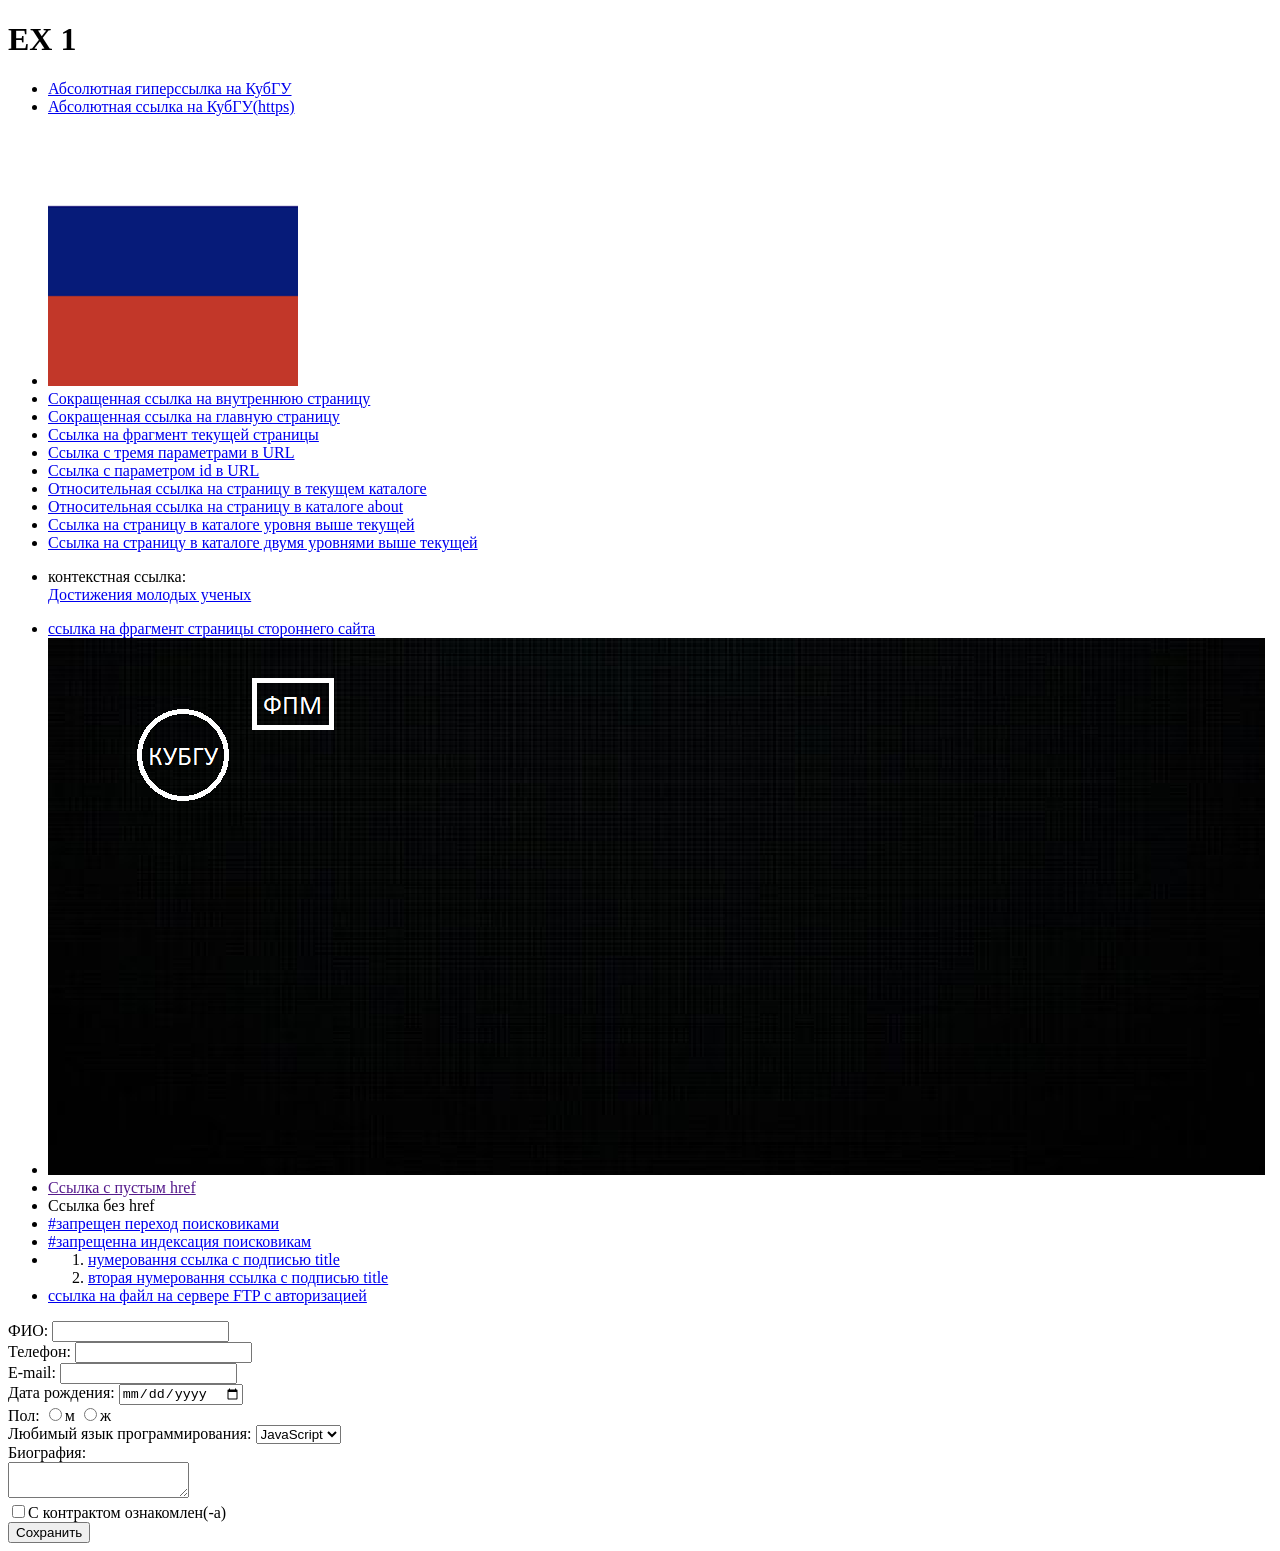
<file: index.html>
<!DOCTYPE html>
<html lang="ru">
<head>
    <meta charset="UTF-8">
    <meta name="viewport" content="width=device-width, initial-scale=1.0">
    <title>Задание 1</title>
</head>
<body>
    <h1 id="fragment-page">EX 1</h1>

    <ul>
        <li><a href="http://kubsu.ru">Абсолютная гиперссылка на КубГУ</a></li>

        <li><a href="https://kubsu.ru">Абсолютная ссылка на КубГУ(https) </a></li>

        <li><a href="https://kubsu.ru"><img src="images.png" width="250" height="270" alt="Котик"></a></li>
        
        <li><a href="inside.html">Cокращенная ссылка на внутреннюю страницу</a></li>

        <li><a href="index.html">Cокращенная ссылка на главную страницу</a></li>

        <li><a href="#fragment-page">Cсылка на фрагмент текущей страницы</a></li>

        <li><a href="index.html?p1=v1&?p2=v2&?p3=v3">Cсылка с тремя параметрами в URL</a></li>

        <li><a href="index.html?id=fragment-page">Cсылка с параметром id в URL</a></li>

        <li><a href="current.html">Относительная ссылка на страницу в текущем каталоге</a></li>

        <li><a href="about/about.html">Относительная ссылка на страницу в каталоге about</a></li>

        <li><a href="upper1/upper.html">Ссылка на страницу в каталоге уровня выше текущей</a></li>

        <li><a href="upper1/upper2/upper3.html">Ссылка на страницу в каталоге двумя уровнями выше текущей</a></li>

        <li><p> контекстная ссылка: <br>
            <a href="https://www.kubsu.ru/ru/science/achivments">Достижения молодых ученых</a>
        </p></li>
        <li><a href="https://kubsu.ru/ru/node/42556#field-faculty-education-extra">ссылка на фрагмент страницы стороннего сайта</a></li>
        <li>
            <map name="picMap">
                <area shape="rect" coords="205,40,286,90" href="https://kubsu.ru/ru/fktipm" alt="ФКТИПМ">
                <area shape="circle" coords="134,116,47" href="http://kubsu.ru" alt="КубГУ">
            </map>
            <img usemap="#picMap" src="Безымянный.png" alt="ЧЕРНЫЙ ФОН">
        </li>
        <li><a href="">Ссылка с пустым href</a></li>
        <li><a>Ссылка без href</a></li>
        <li><a href="https://kubsu.ru" rel="nofollow">#запрещен переход поисковиками</a></li>
        <li><a href="https://kubsu.ru" rel="noindex">#запрещенна индексация поисковикам</a></li>
        <li>
            <ol>
                <li><a href="https://kubsu.ru" title="Факультет компьютерных технологий и прикладной математики">нумеровання ссылка с подписью title</a></li>
                <li><a href="https://kubsu.ru/ru/fktipm/novosti-i-obyavleniya" title="Новости ФКТиПМ"> вторая нумеровання ссылка с подписью title </a></li>
            </ol>
        </li>
        <li><a href="ftp://login:password@example.com/file.txt">ссылка на файл на сервере FTP с авторизацией</a></li>
    </ul>

    <form action="form@example.com">
        <label>ФИО: <input type="text"><br></label>
        <label>Телефон: <input type="tel"><br></label>
        <label>E-mail: <input type="email"><br></label>
        <label>Дата рождения: <input type="date"><br></label>

        <label>Пол:</label>
        <label><input type="radio" name="gender">м</label>
        <label><input type="radio" name="gender">ж<br></label>

        <label>
            Любимый язык программирования: 
            <select name="choose" id="choose">
                <option value="">JavaScript</option>
                <option value="">PHP</option>
                <option value="">Python</option>
                <option value="">Java</option>
                <option value="">Pascal</option>
                <option value="">С</option>
                <option value="">С++</option>
                <option value="">Haskel</option>
                <option value="">Clojure</option>
                <option value="">Prolog</option>
                <option value="">Scala</option>
            </select><br>
        </label>

        <label>
            Биография:<br>
            <textarea name="bio" id="bio"></textarea><br>
            
        </label>
        
        <label><input type="checkbox">С контрактом ознакомлен(-а)</label><br>
        <input type="submit" value="Cохранить">
    </form>
</body>
</html>
</file>
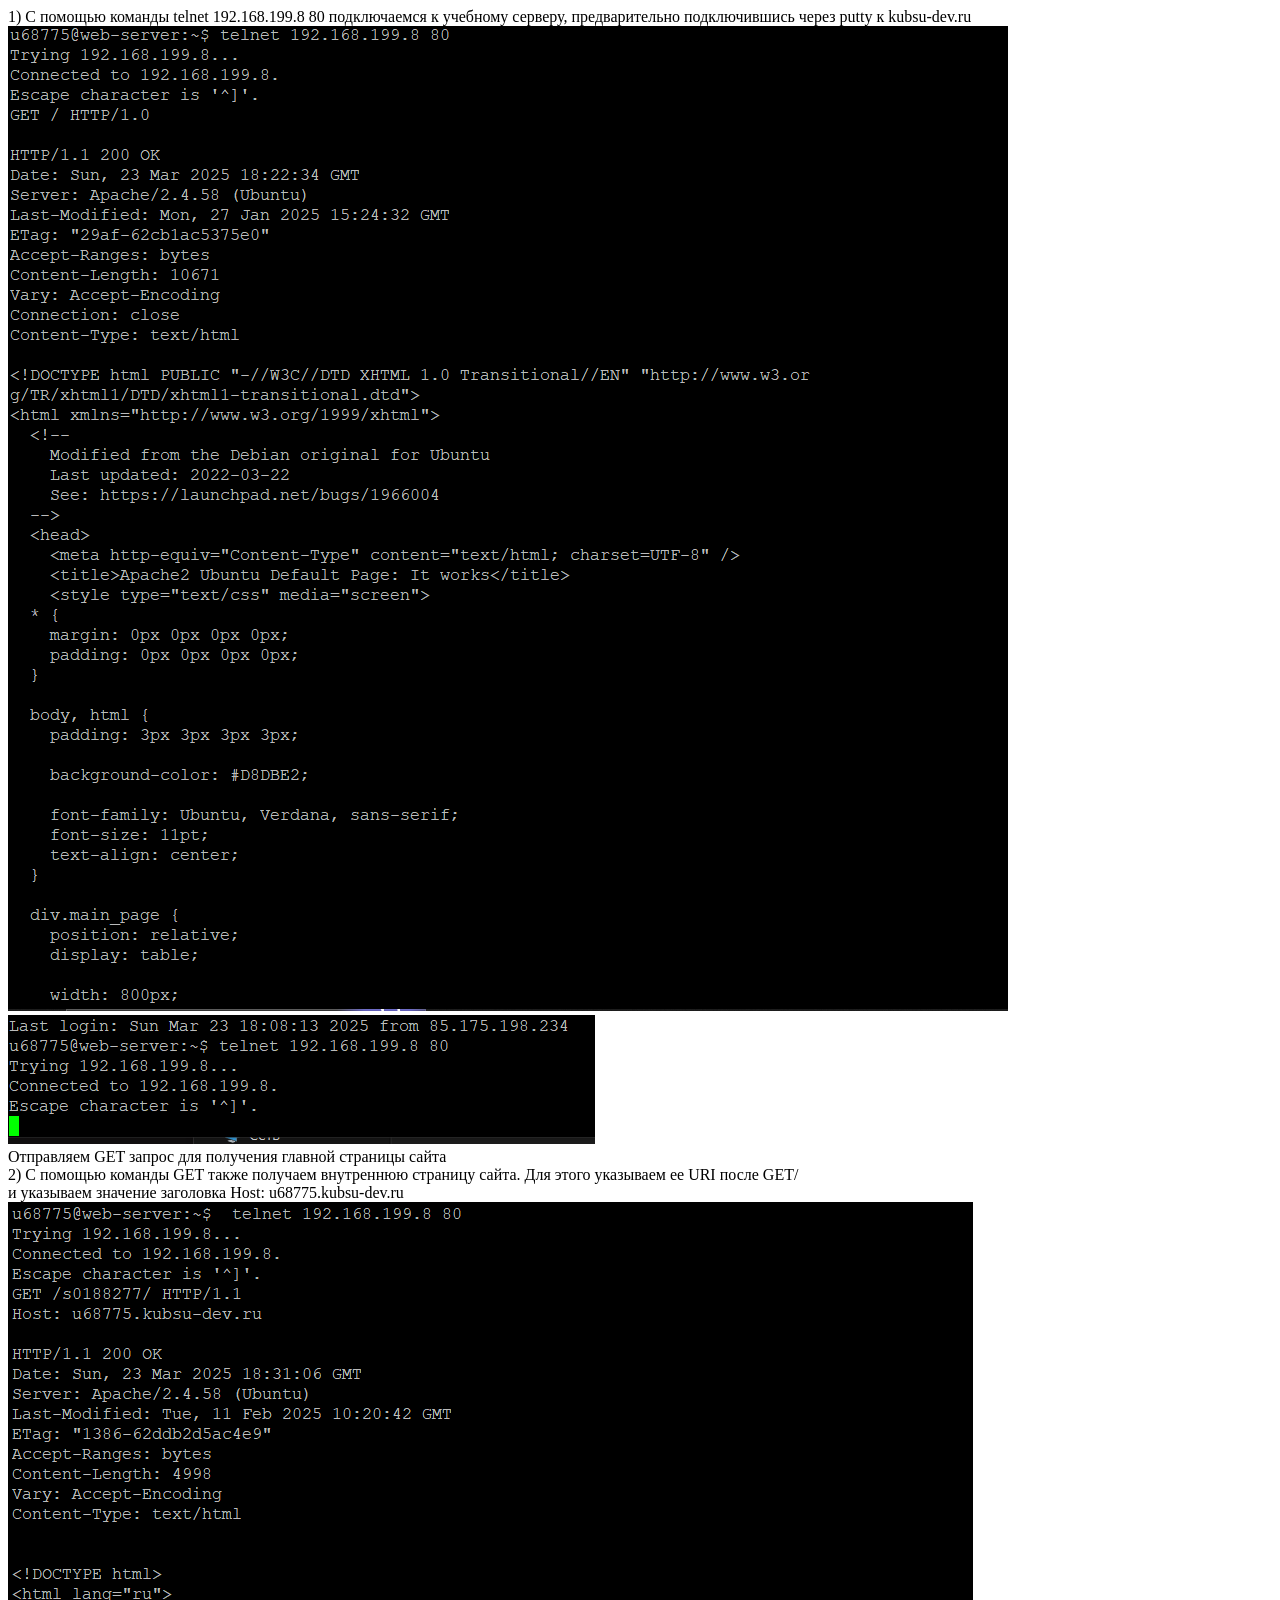
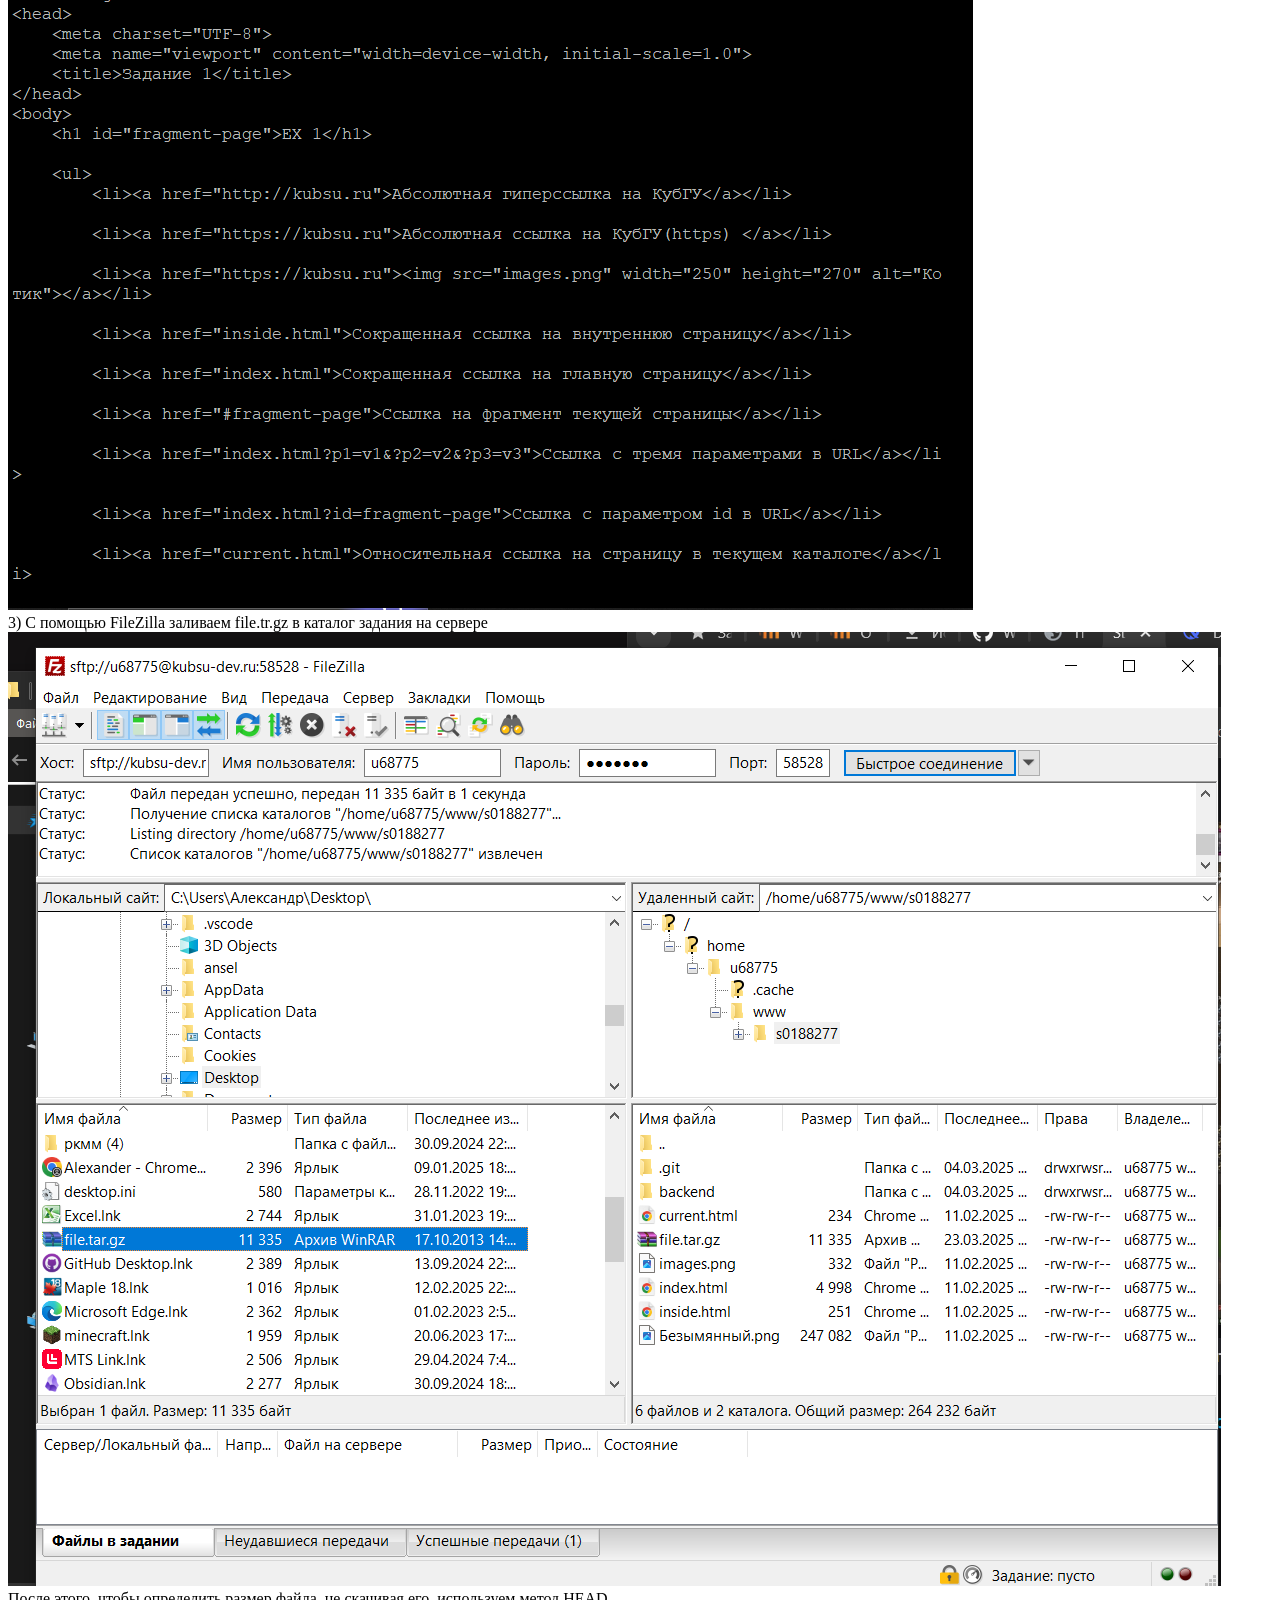
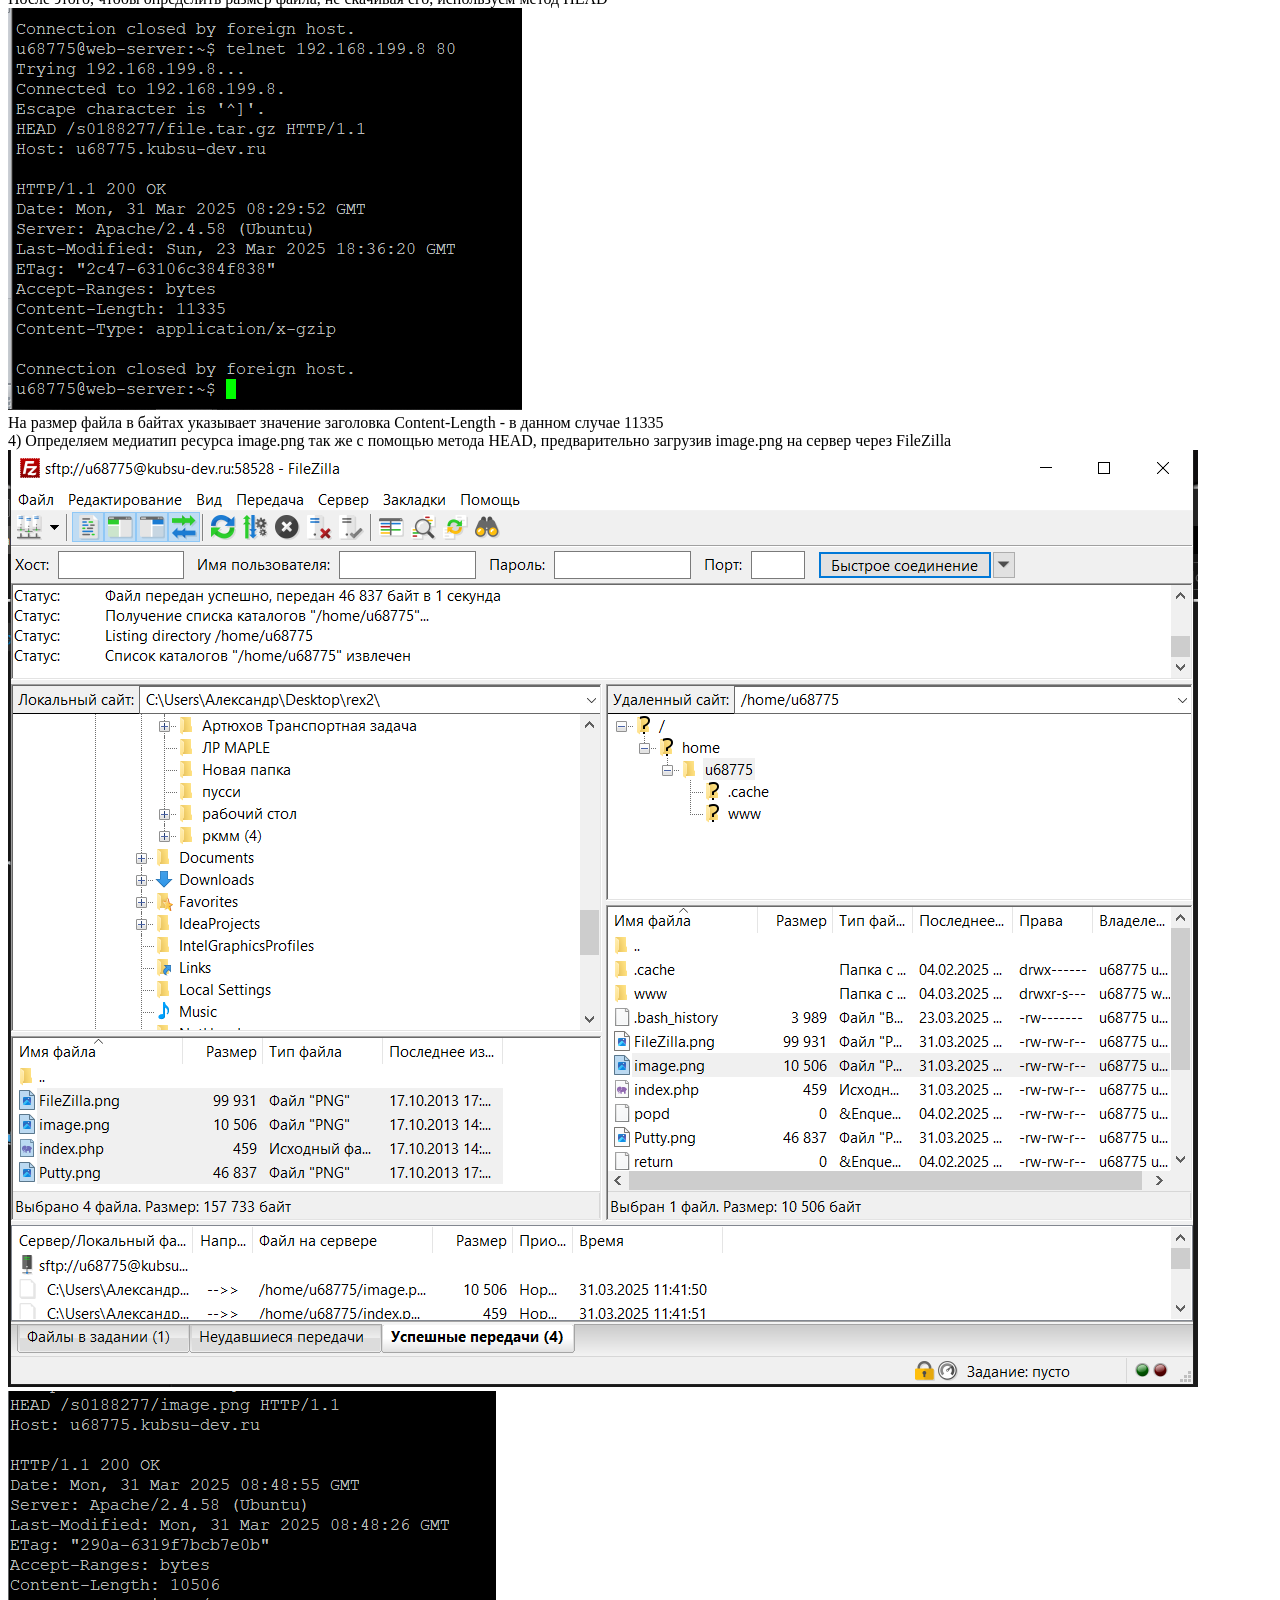
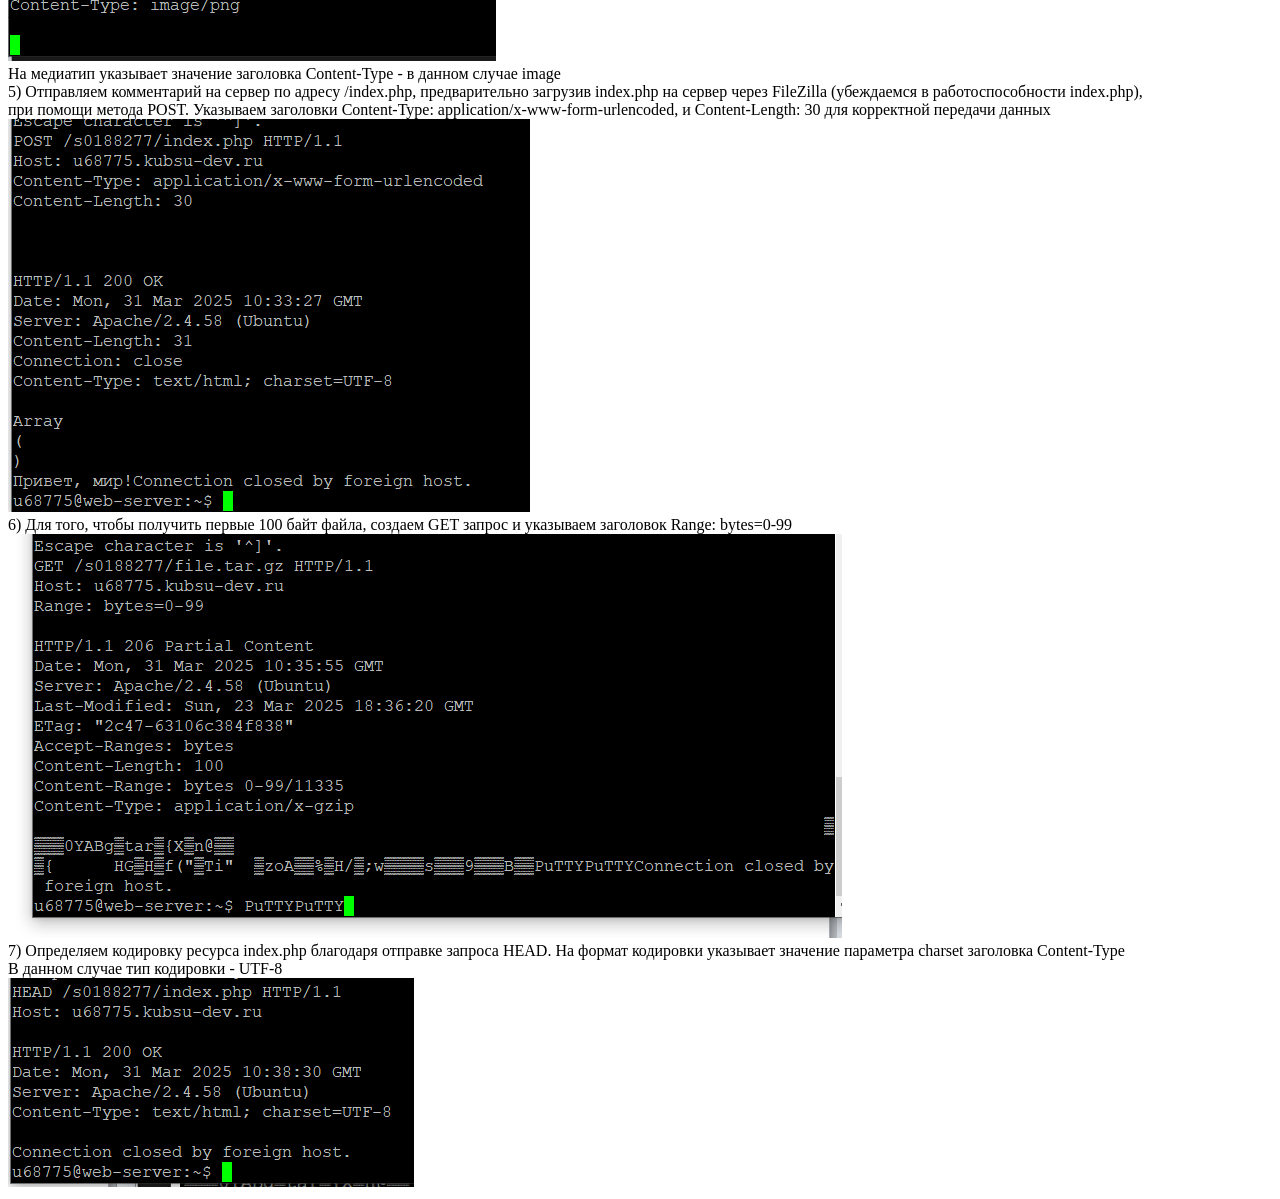
<file: backend/ex2/index.html>
<!DOCTYPE html>
<html lang="en">
<head>
    <meta charset="UTF-8">
    <title>Title</title>
</head>
<body>
    <a>1) С помощью команды telnet 192.168.199.8 80 подключаемся к учебному серверу, предварительно подключившись через putty к kubsu-dev.ru</a><br>
    <img src = 'img.png'><img src = 'img_1.png'><br>
    <a>Отправляем GET запрос для получения главной страницы сайта</a><br>
    <a>2) С помощью команды GET также получаем внутреннюю страницу сайта. Для этого указываем ее URI после GET/</a><br>
    <a>и указываем значение заголовка Host: u68775.kubsu-dev.ru</a><br>
    <img src = 'img_5.png'><br>
    <a>3) С помощью FileZilla заливаем file.tr.gz в каталог задания на сервере</a><br>
    <img src = 'img_8.png'><br>
    <a>После этого, чтобы определить размер файла, не скачивая его, используем мeтод HEAD</a><br>
    <img src = 'img_9.png'><br>
    <a>На размер файла в байтах указывает значение заголовка Content-Length - в данном случае 11335</a><br>
    <a>4) Определяем медиатип ресурса image.png так же с помощью метода HEAD, предварительно загрузив image.png на сервер через FileZilla</a><br>
    <img src = 'img_10.png'><img src = 'img_11.png'><br>
    <a>На медиатип указывает значение заголовка Content-Type - в данном случае image</a><br>
    <a>5) Отправляем комментарий на сервер по адресу /index.php, предварительно загрузив index.php на сервер через FileZilla (убеждаемся в работоспособности index.php),</a><br>
    <a>при помощи метода POST. Указываем заголовки Content-Type: application/x-www-form-urlencoded, и Content-Length: 30 для корректной передачи данных</a><br>
    <img src = 'img_12.png'><br>
    <a>6) Для того, чтобы получить первые 100 байт файла, создаем GET запрос и указываем заголовок Range: bytes=0-99</a><br>
    <img src = 'img_13.png'><br>
    <a>7) Определяем кодировку ресурса index.php благодаря отправке запроса HEAD. На формат кодировки указывает значение параметра charset заголовка Content-Type</a><br>
    <a>В данном случае тип кодировки - UTF-8</a><br>
    <img src = 'img_14.png'>
</body>
</html>
</file>
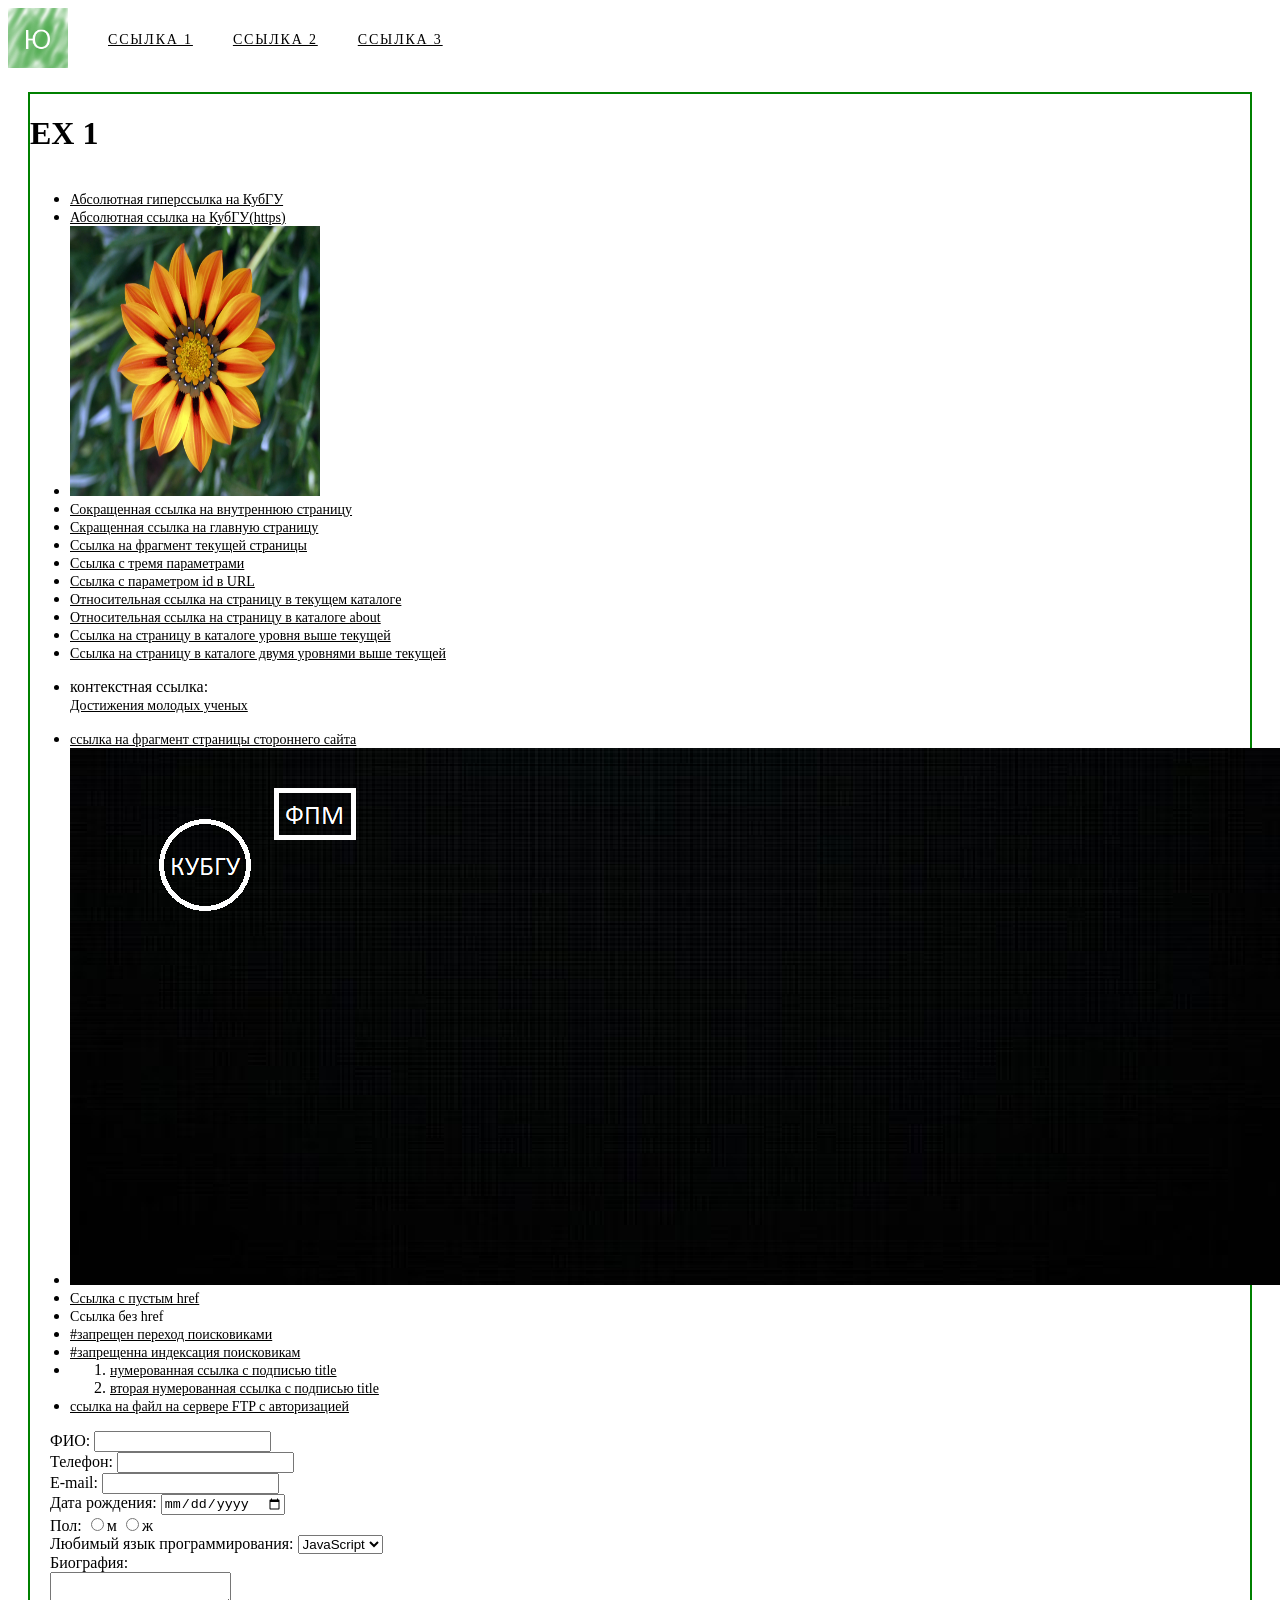
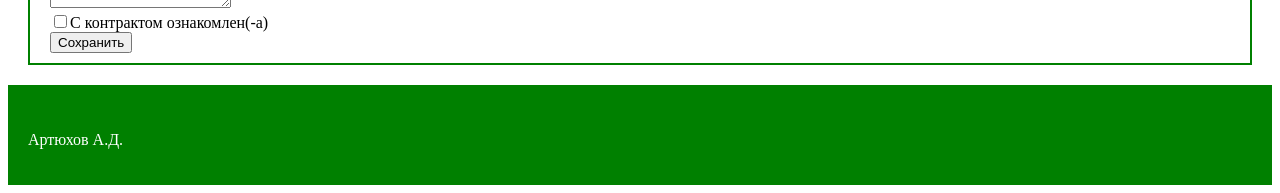
<file: main.html>
<!DOCTYPE html>
<html lang="en">
<head>
    <meta charset="UTF-8">
    <title>workspace</title>
    <link rel="stylesheet" href="style.css">
</head>
<body>
    <header>
  <div class="logo">
    <a href="main.html">
      <img src="img_1.png" width="60" height="60px" />
    </a>
  </div>
  <div class="menu">
      <ul>
      <li><a href="#">Ссылка 1</a></li>
      <li><a href="#">Ссылка 2</a></li>
      <li><a href="#">Ссылка 3</a></li>
          </ul>
  </div>

</header>
    <div class="content">
        <h1 id="fragment-page">EX 1</h1>
        <div class="hyper">
            <ul>
    <li><a href="http://kubsu.ru">Абсолютная гиперссылка на КубГУ</a></li>
    <li><a href="https://kubsu.ru">Абсолютная ссылка на КубГУ(https) </a></li>
    <li><a href="https://kubsu.ru"><img src="image.jpg" width="250" height="270" alt="цветочек"></a></li>
    <li><a href = "inside.html">Cокращенная ссылка на внутреннюю страницу</a></li>
    <li><a href="main.html">Cкращенная ссылка на главную страницу</a> </li>
    <li><a href="#fragment-page">Cсылка на фрагмент текущей страницы</a> </li>
    <li><a href="index.html?p1=v1&?p2=v2&?p3=v3">Ссылка с тремя параметрами</a></li>
    <li><a href="index.html?id=fragment-page">Cсылка с параметром id в URL</a></li>
    <li><a href="current.html">Относительная ссылка на страницу в текущем каталоге</a></li>
    <li><a href="about/about.html">Относительная ссылка на страницу в каталоге about</a></li>
    <li><a href="upper/upper1.html">Ссылка на страницу в каталоге уровня выше текущей</a> </li>
    <li><a href="upper1/upper2/upper3.html">Ссылка на страницу в каталоге двумя уровнями выше текущей</a></li>
    <li><p> контекстная ссылка: <br>
            <a href="https://www.kubsu.ru/ru/science/achivments">Достижения молодых ученых</a>
        </p></li>
    <li><a href="https://kubsu.ru/ru/node/42556#field-faculty-education-extra">ссылка на фрагмент страницы стороннего сайта</a></li>
    <li>
            <map name="picMap">
                <area shape="rect" coords="205,40,286,90" href="https://kubsu.ru/ru/fktipm" alt="ФКТИПМ">
                <area shape="circle" coords="134,116,47" href="http://kubsu.ru" alt="КубГУ">
            </map>
            <img usemap="#picMap" src="img.png" alt="ЧЕРНЫЙ ФОН">
        </li>
    <li><a href="">Ссылка с пустым href</a></li>
        <li><a>Ссылка без href</a></li>
        <li><a href="https://kubsu.ru" rel="nofollow">#запрещен переход поисковиками</a></li>
        <li><a href="https://kubsu.ru" rel="noindex">#запрещенна индексация поисковикам</a></li>
    <li>
            <ol>
                <li><a href="https://kubsu.ru" title="Факультет компьютерных технологий и прикладной математики">нумерованная ссылка с подписью title</a></li>
                <li><a href="https://kubsu.ru/ru/fktipm/novosti-i-obyavleniya" title="Новости ФКТиПМ"> вторая нумерованная ссылка с подписью title </a></li>
            </ol>
        </li>
    <li><a href="ftp://login:password@example.com/file.txt">ссылка на файл на сервере FTP с авторизацией</a></li>


</ul>
        </div>
        <div class="forma">
            <form action="form@example.com">
        <label>ФИО: <input type="text"><br></label>
        <label>Телефон: <input type="tel"><br></label>
        <label>E-mail: <input type="email"><br></label>
        <label>Дата рождения: <input type="date"><br></label>

        <label>Пол:</label>
        <label><input type="radio" name="gender">м</label>
        <label><input type="radio" name="gender">ж<br></label>

        <label>
            Любимый язык программирования:
            <select name="choose" id="choose">
                <option value="">JavaScript</option>
                <option value="">PHP</option>
                <option value="">Python</option>
                <option value="">Java</option>
                <option value="">Pascal</option>
                <option value="">С</option>
                <option value="">С++</option>
                <option value="">Haskel</option>
                <option value="">Clojure</option>
                <option value="">Prolog</option>
                <option value="">Scala</option>
            </select><br>
        </label>

        <label>
            Биография:<br>
            <textarea name="bio" id="bio"></textarea><br>

        </label>

        <label><input type="checkbox">С контрактом ознакомлен(-а)</label><br>
        <input type="submit" value="Cохранить">
    </form>
        </div>


    </div>

    <footer class="footer">
        <div class="my_name">
            <p>Артюхов А.Д.</p>
        </div>
    </footer>



</body>
</html>
</file>
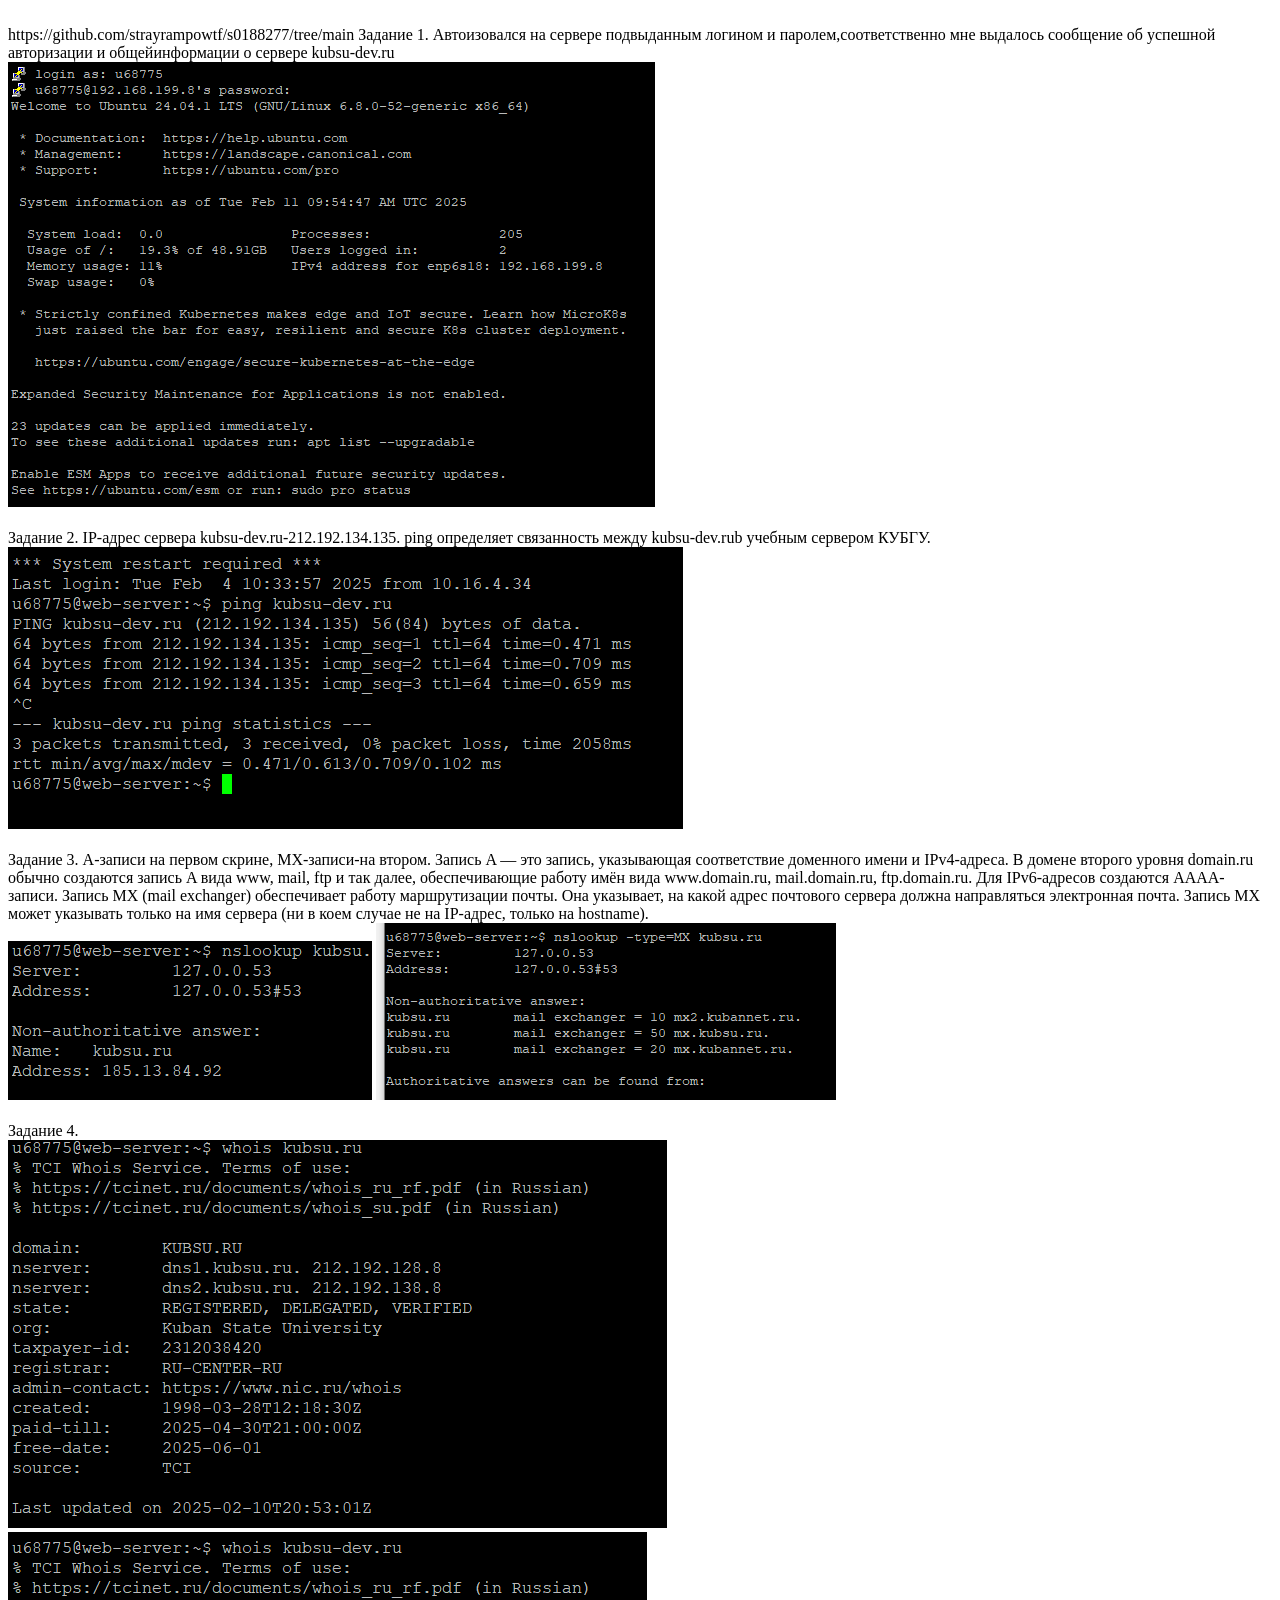
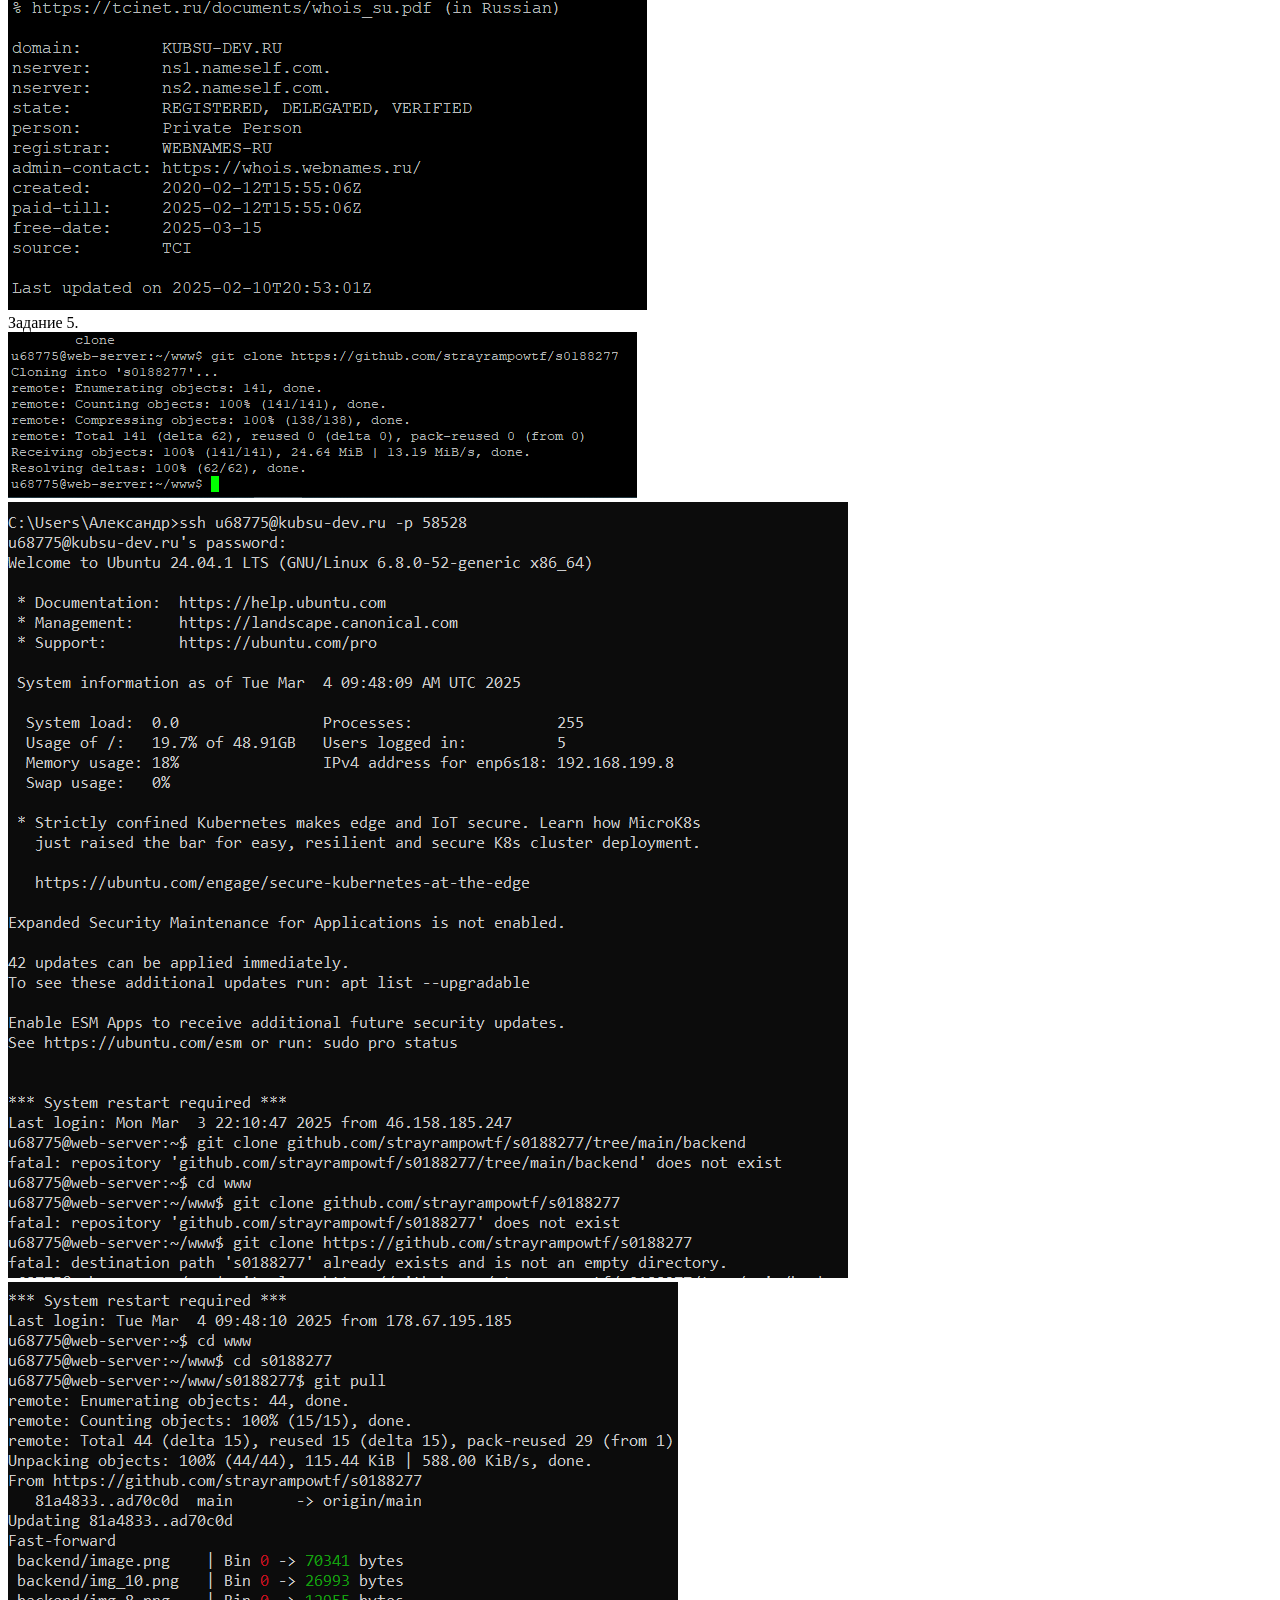
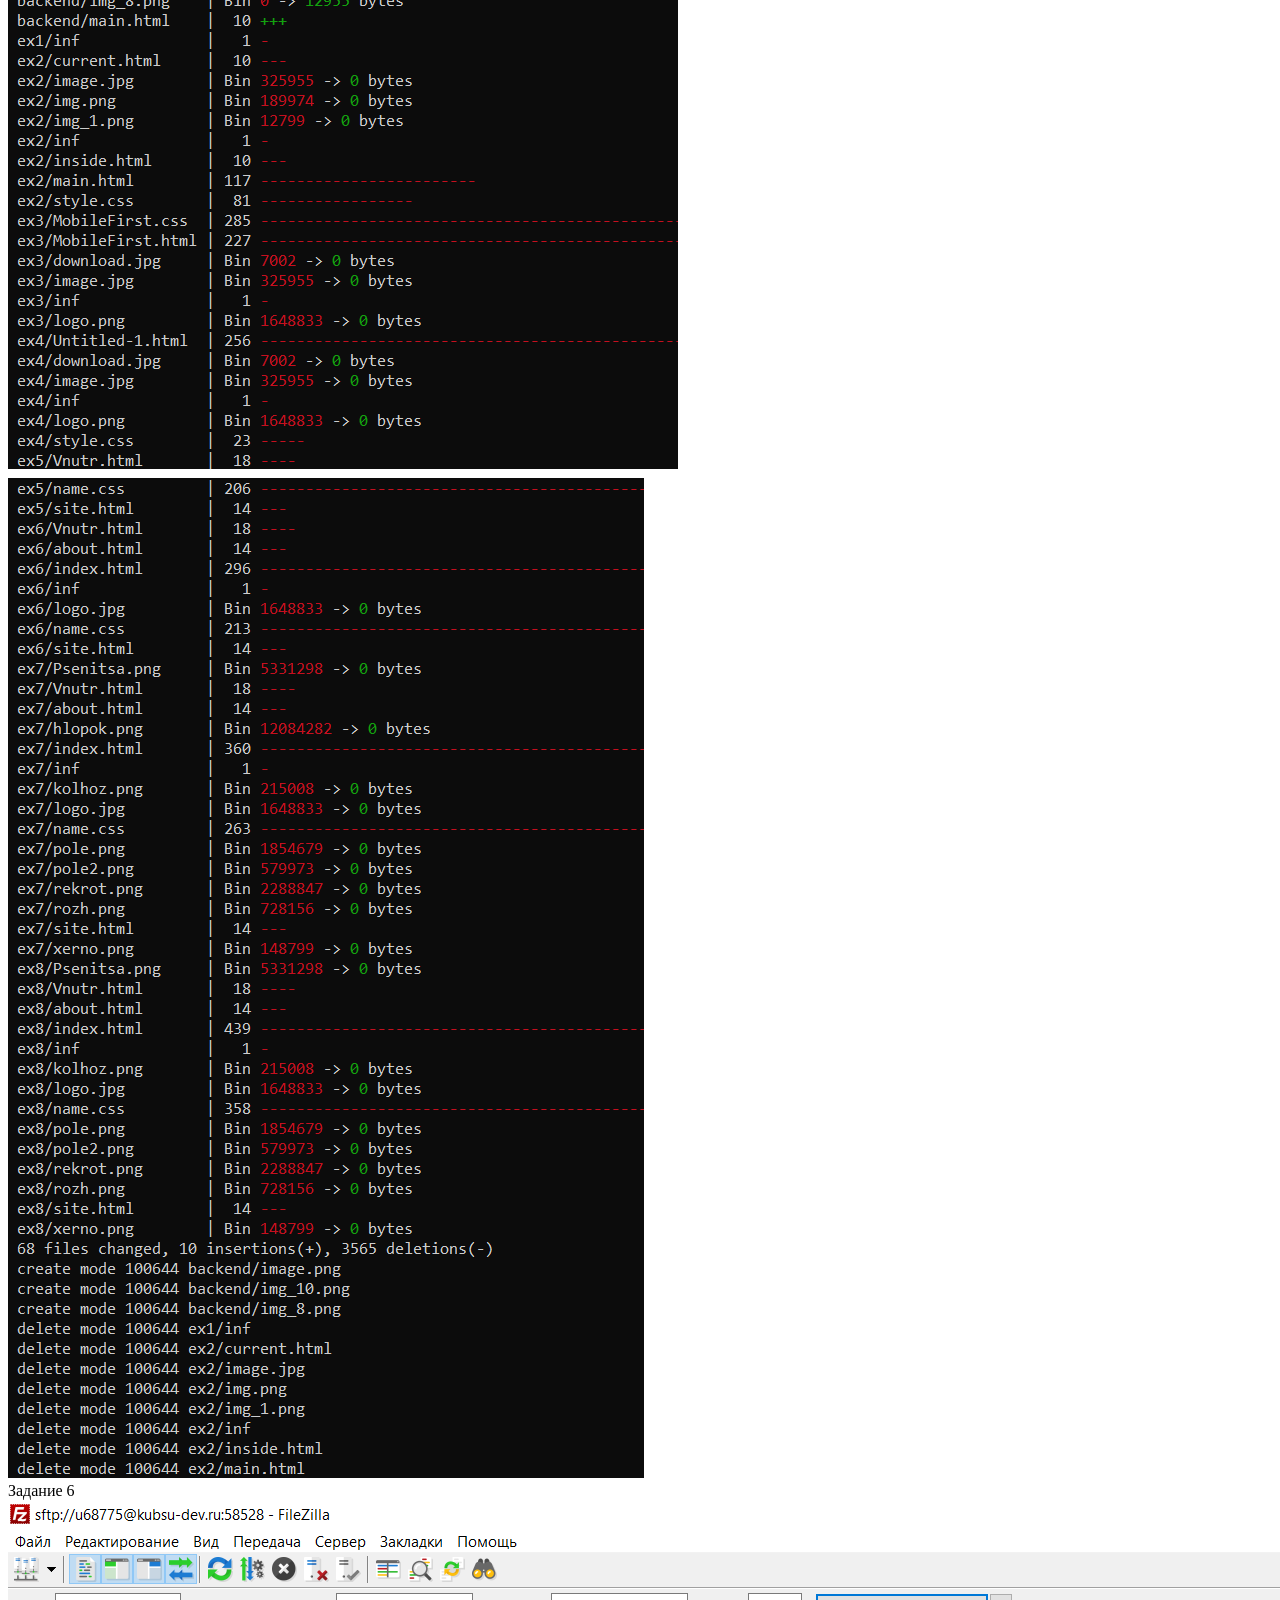
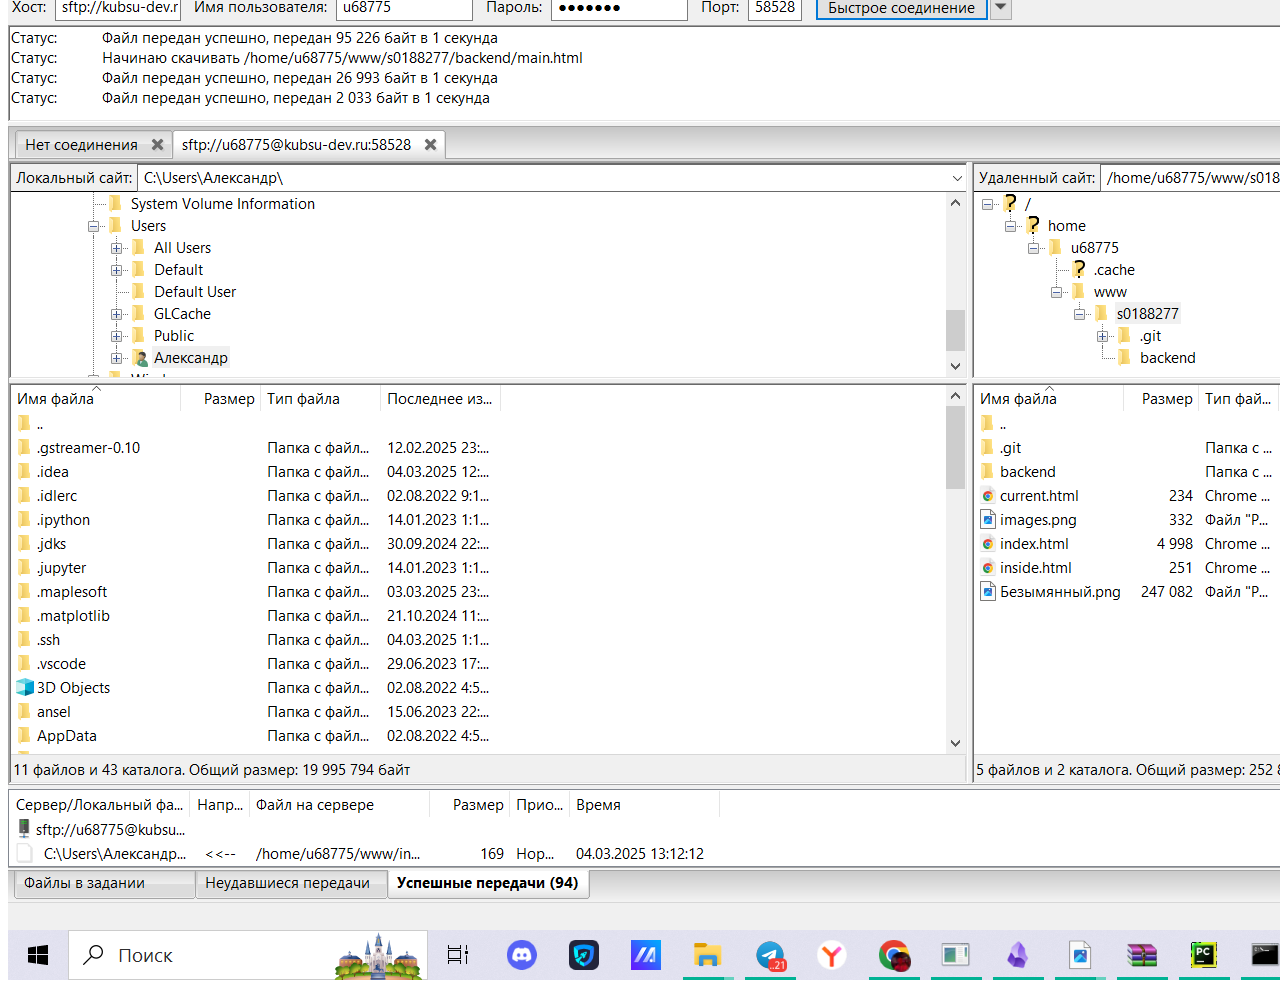
<file: backend/main.html>
<!DOCTYPE html>
<html lang="en">
<head>
    <meta charset="UTF-8">
    <title>ЗАДАНИЕ 1</title>
</head>
<body>
    <br>
    https://github.com/strayrampowtf/s0188277/tree/main
    Задание 1. Автоизовался на сервере подвыданным логином и паролем,соответственно мне выдалось сообщение об успешной авторизации и общейинформации о сервере kubsu-dev.ru
    <br>
    <img src="img_10.png">
    <br>
<br>
Задание 2. IP-адрес сервера kubsu-dev.ru-212.192.134.135. ping определяет связанность между kubsu-dev.rub учебным сервером КУБГУ.
<br>
<img src="img.png">
<br>
<br>
Задание 3. А-записи на первом скрине, MX-записи-на втором.
Запись A — это запись, указывающая соответствие доменного имени и IPv4-адреса.
В домене второго уровня domain.ru обычно создаются запись A вида www, mail, ftp и так далее, обеспечивающие работу имён вида www.domain.ru, mail.domain.ru, ftp.domain.ru.
Для IPv6-адресов создаются АААА-записи.
Запись MX (mail exchanger) обеспечивает работу маршрутизации почты. 
Она указывает, на какой адрес почтового сервера должна направляться электронная почта.
Запись MX может указывать только на имя сервера (ни в коем случае не на IP-адрес, только на hostname).
<br>
<img src="img_1.png">
<img src="img_7.png">
<br>
<br>
Задание 4.
<br>
<img src="img_2.png">
<img src="img_3.png">
<br>
Задание 5. 
<br>
<img src="img_8.png">
<img src="image.png">
<img src="gitpull.png">
<img src="gitpull2.png">
<br>
Задание 6
<br>
<img src="filezilla.png">
<br>
</body>
</html>
</file>
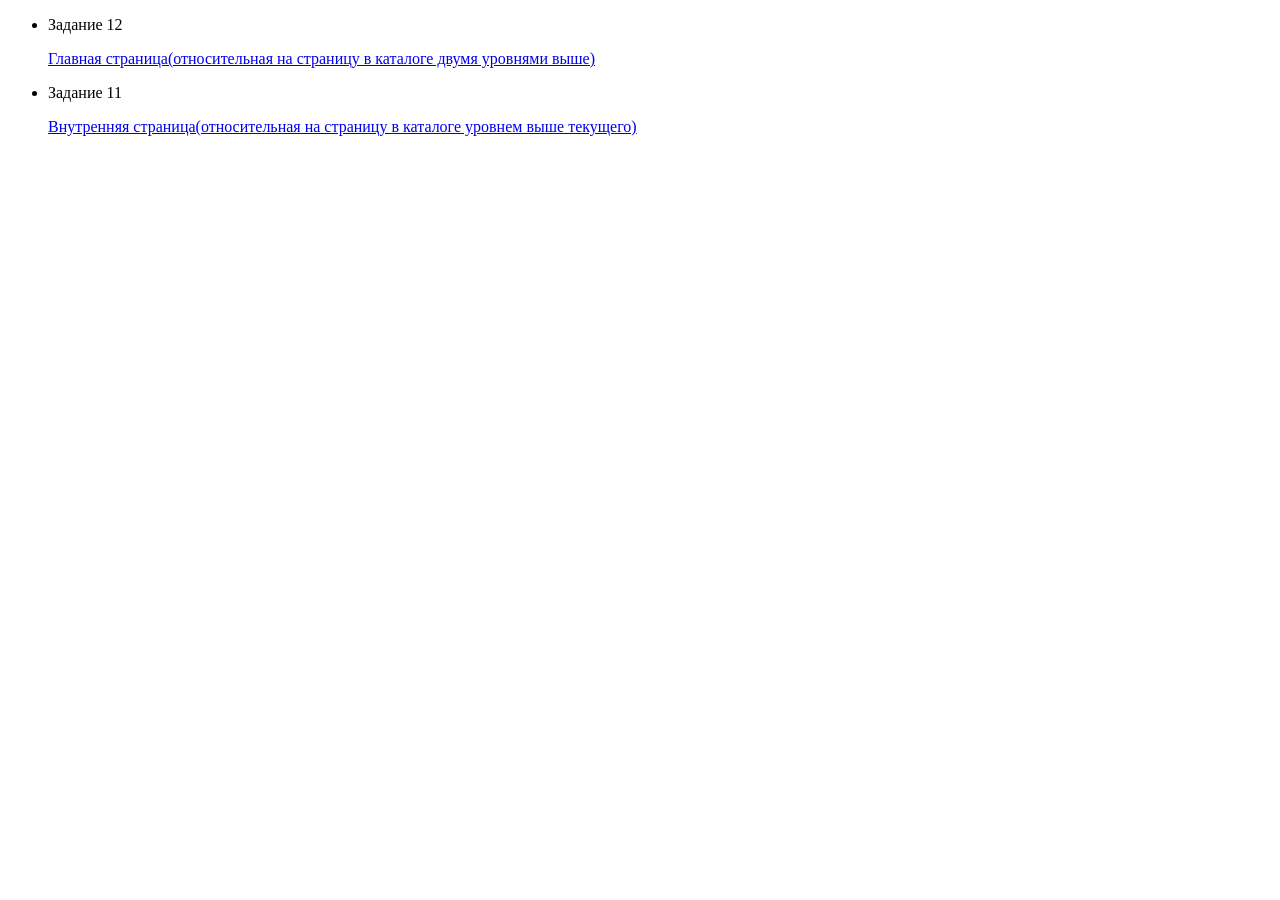
<file: backend/ex8/about.html>
<!DOCTYPE html>
<html lang="en">
<head>
    <meta charset="UTF-8">
    <meta name="viewport" content="width=device-width, initial-scale=1.0">
    <title>Home</title>
</head>
<body>
    <ul>
       <li>Задание 12<p><a href="../../index.html">Главная страница(относительная на страницу в каталоге двумя уровнями выше)</a></p></li>
        <li>Задание 11<p><a href="../Vnutr.html">Внутренняя страница(относительная на страницу в каталоге уровнем выше текущего)</a></p></li>
    </ul>
</body>
</html>
</file>
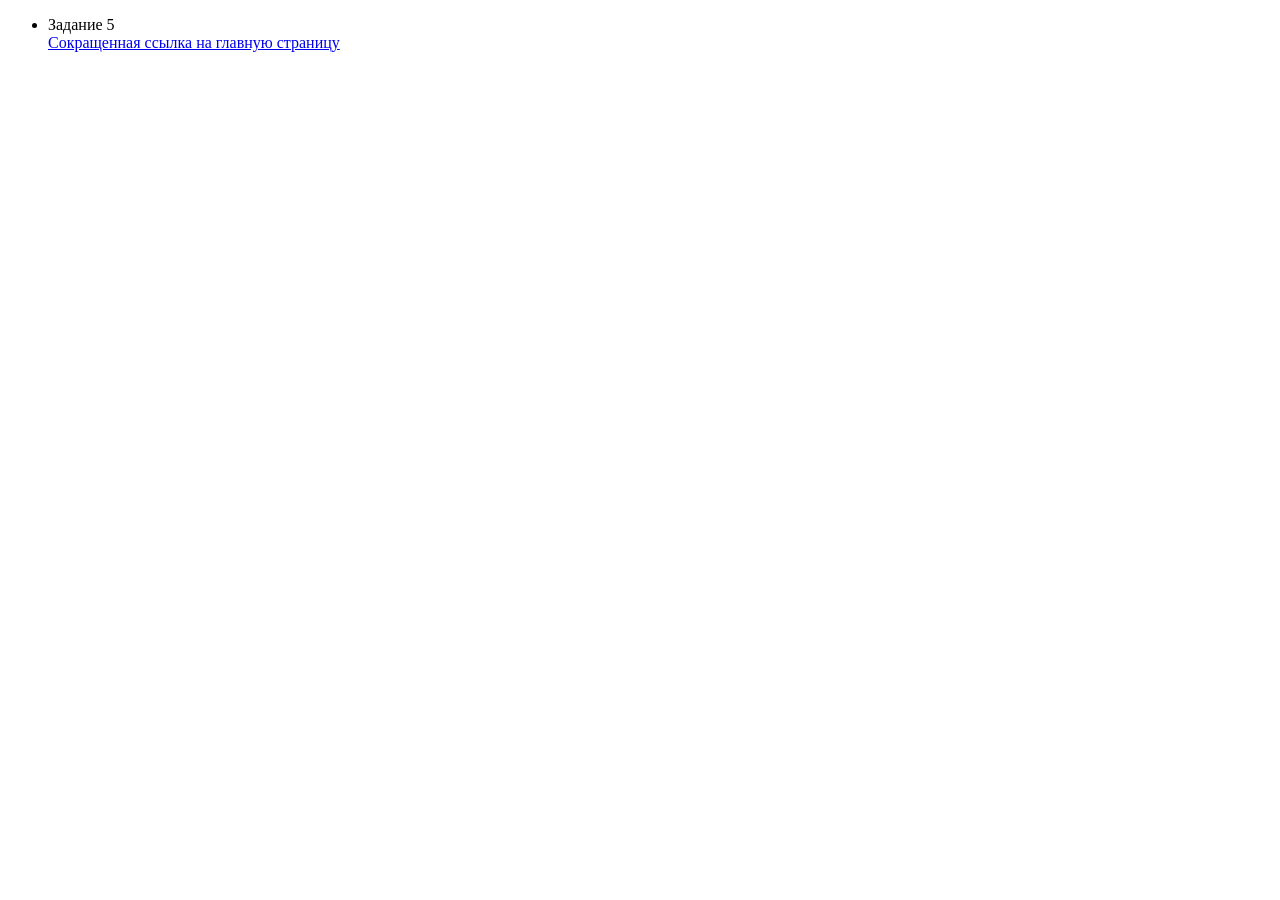
<file: backend/ex8/site.html>
<!DOCTYPE html>
<html lang="en">
<head>
    <meta charset="UTF-8">
    <meta name="viewport" content="width=device-width, initial-scale=1.0">
    <title>Home</title>
</head>
<body>
    <ul>
       <li>Задание 5</li>
        <a href="../index.html">Сокращенная ссылка на главную страницу</a>
    </ul>
</body>
</html>
</file>
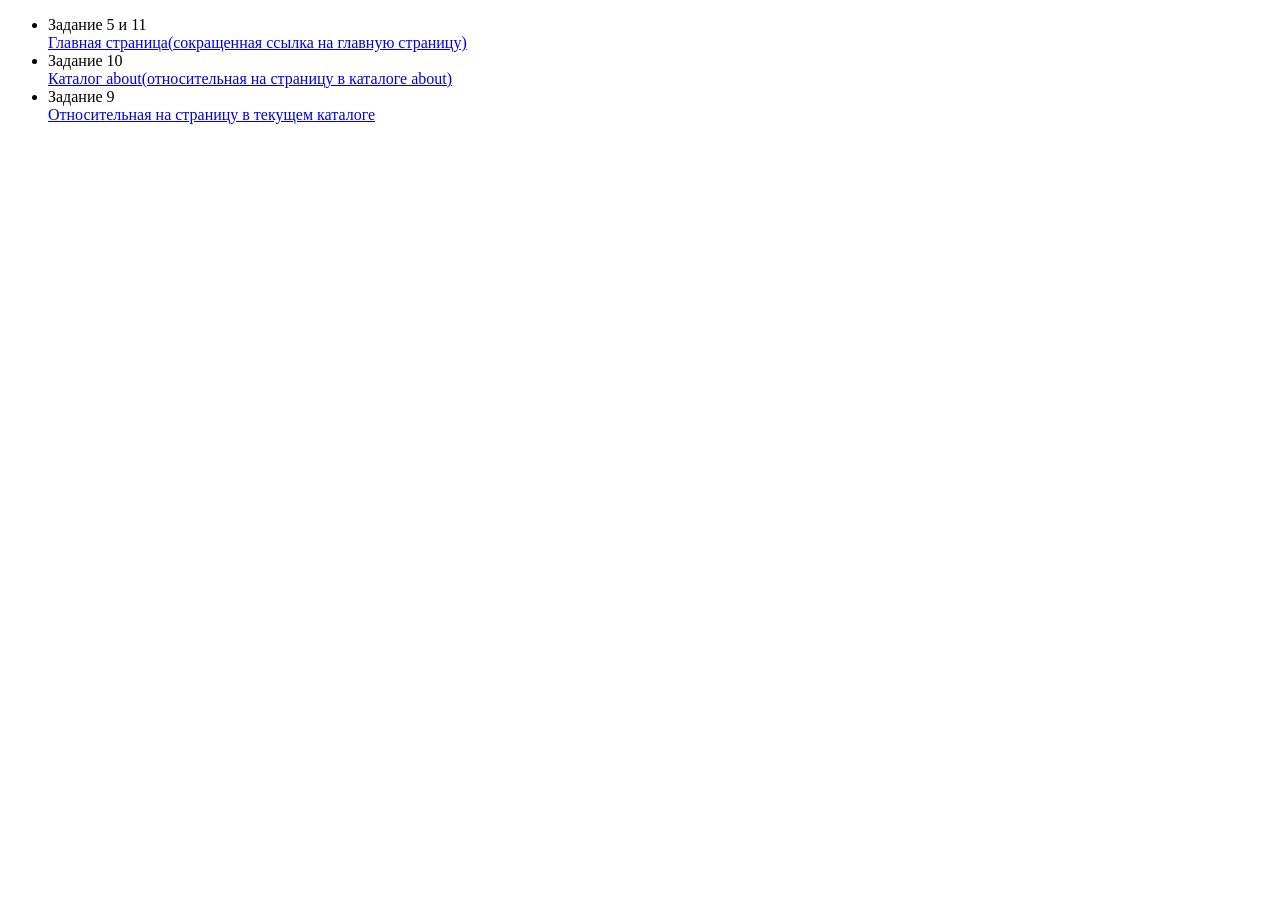
<file: backend/ex8/Vnutr.html>
<!DOCTYPE html>
<html lang="en">
<head>
    <meta charset="UTF-8">
    <meta name="viewport" content="width=device-width, initial-scale=1.0">
    <title>Home</title>
</head>
<body>
    <ul>
       <li>Задание 5 и 11</li>
        <a href="../index.html">Главная страница(сокращенная ссылка на главную страницу)</a>
        <li>Задание 10</li>
        <a href="Catalog/about.html">Каталог about(относительная на страницу в каталоге about)</a>
        <li>Задание 9</li>
        <a href="site.html">Относительная на страницу в текущем каталоге</a>
    </ul>
</body>
</html>
</file>
<file: style.css>
a {
    font-family: Cambria;
    font-size: 14px;
    color: black;

}
header{
    color: #000000;
    background-color: white;
    display: flex;
  flex-flow: row nowrap;
  justify-content: flex-start;
  align-items: center;
}
.menu {
  flex-grow: 1;
}
.menu ul {
  display: flex;
  flex-flow: row nowrap;
  margin: 0;
  padding: 0;
  font-size: 16px;
  line-height: 18px;
  list-style: none;

}
.menu li {
    margin-right: 20px;
}
.menu li:last-child {
  margin-right: 0;
}

.menu a {
  padding: 8px 10px;
  text-transform:uppercase;
}
.logo {
  margin-right: 30px;
}
.menu a,
.menu .active {
  display: block;
  padding: 8px 10px;
  text-transform: uppercase;
  letter-spacing: .13em;
}

.menu .active {
  color: #red;
  background-color: green;
  border-radius: 8px;
}
.content {
    max-width=960px;
    border: 2px solid green;
    display: flex;
    margin: 20px;
    flex-direction:column;
    flex-wrap: nowrap;
    align-items: stretch;
    flex-grow:1;

}
.forma{
margin-left:20px;
margin-bottom:10px;
}
.footer {
margin:10;
background: green;
padding-top: 30px;
padding-bottom: 20px;
color: #fff;
}
.my_name{
margin-left:20px;
margin-top:1px;

}
</file>
